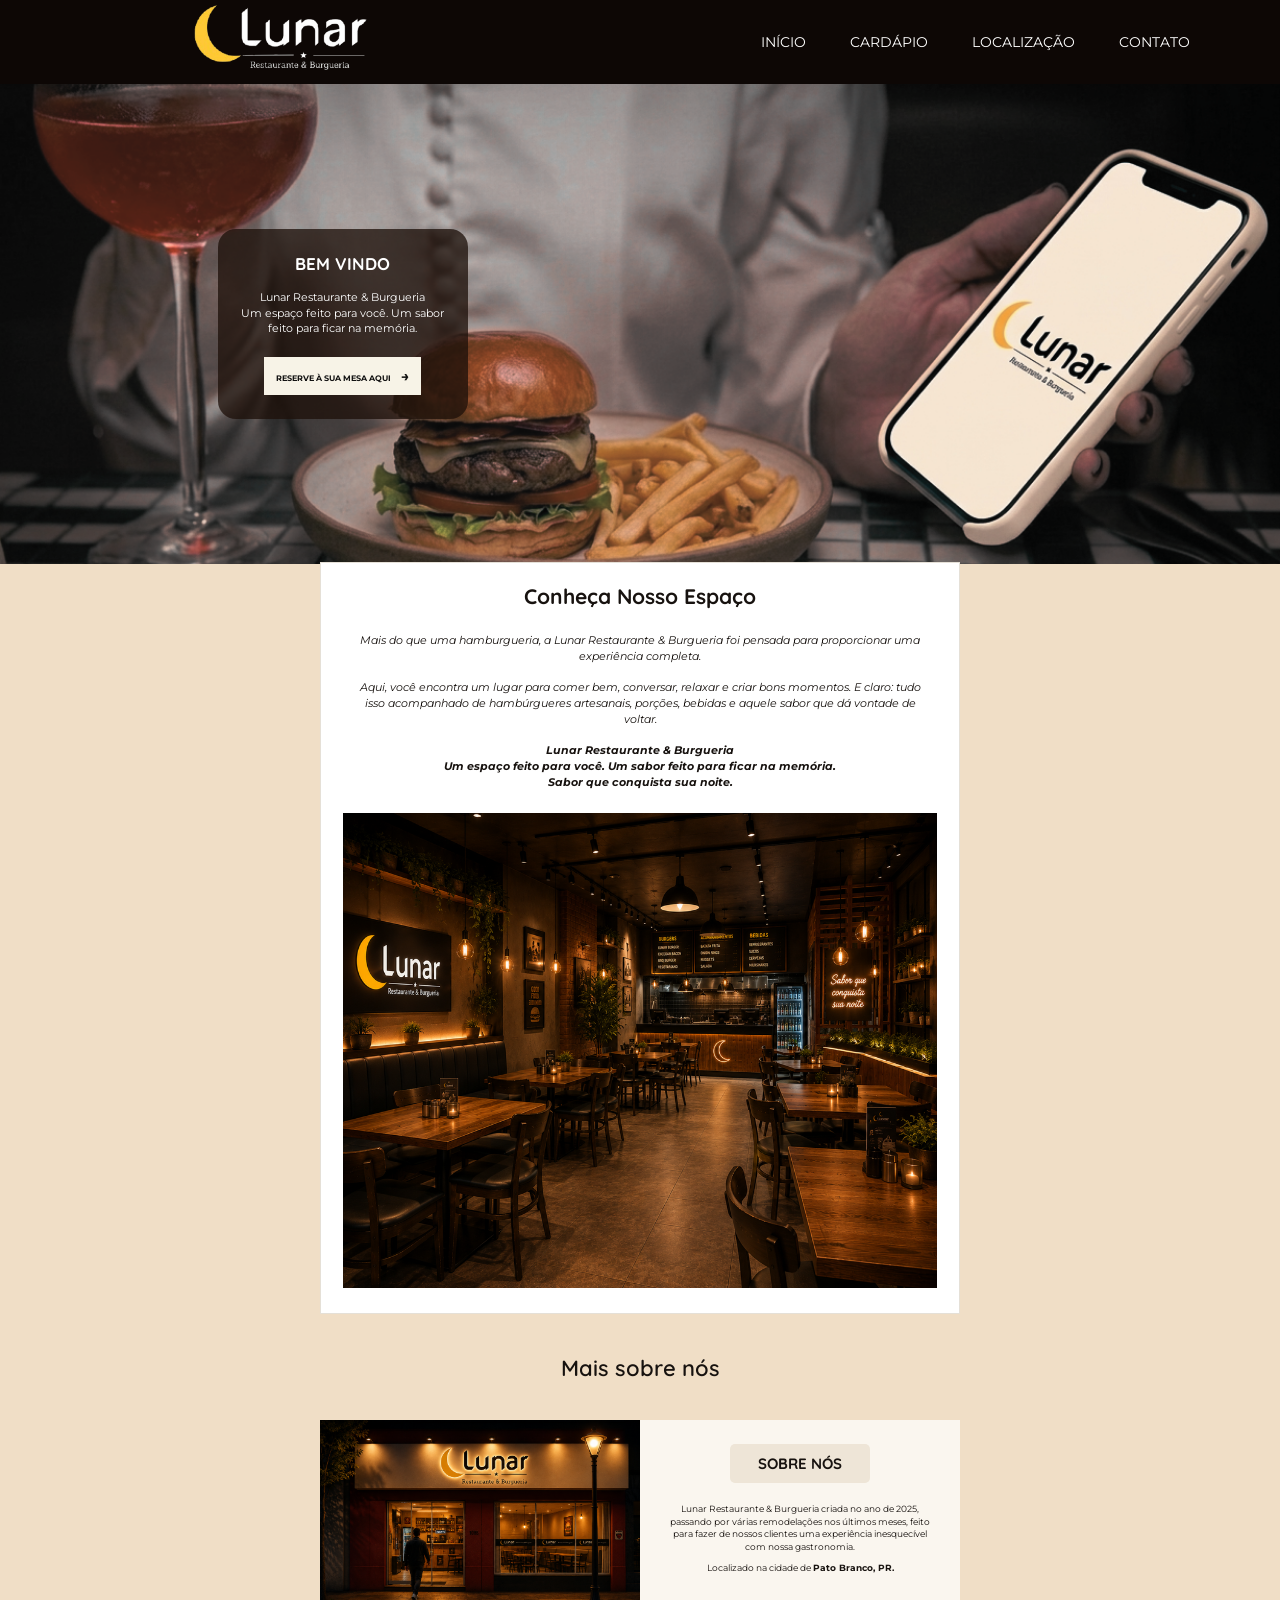
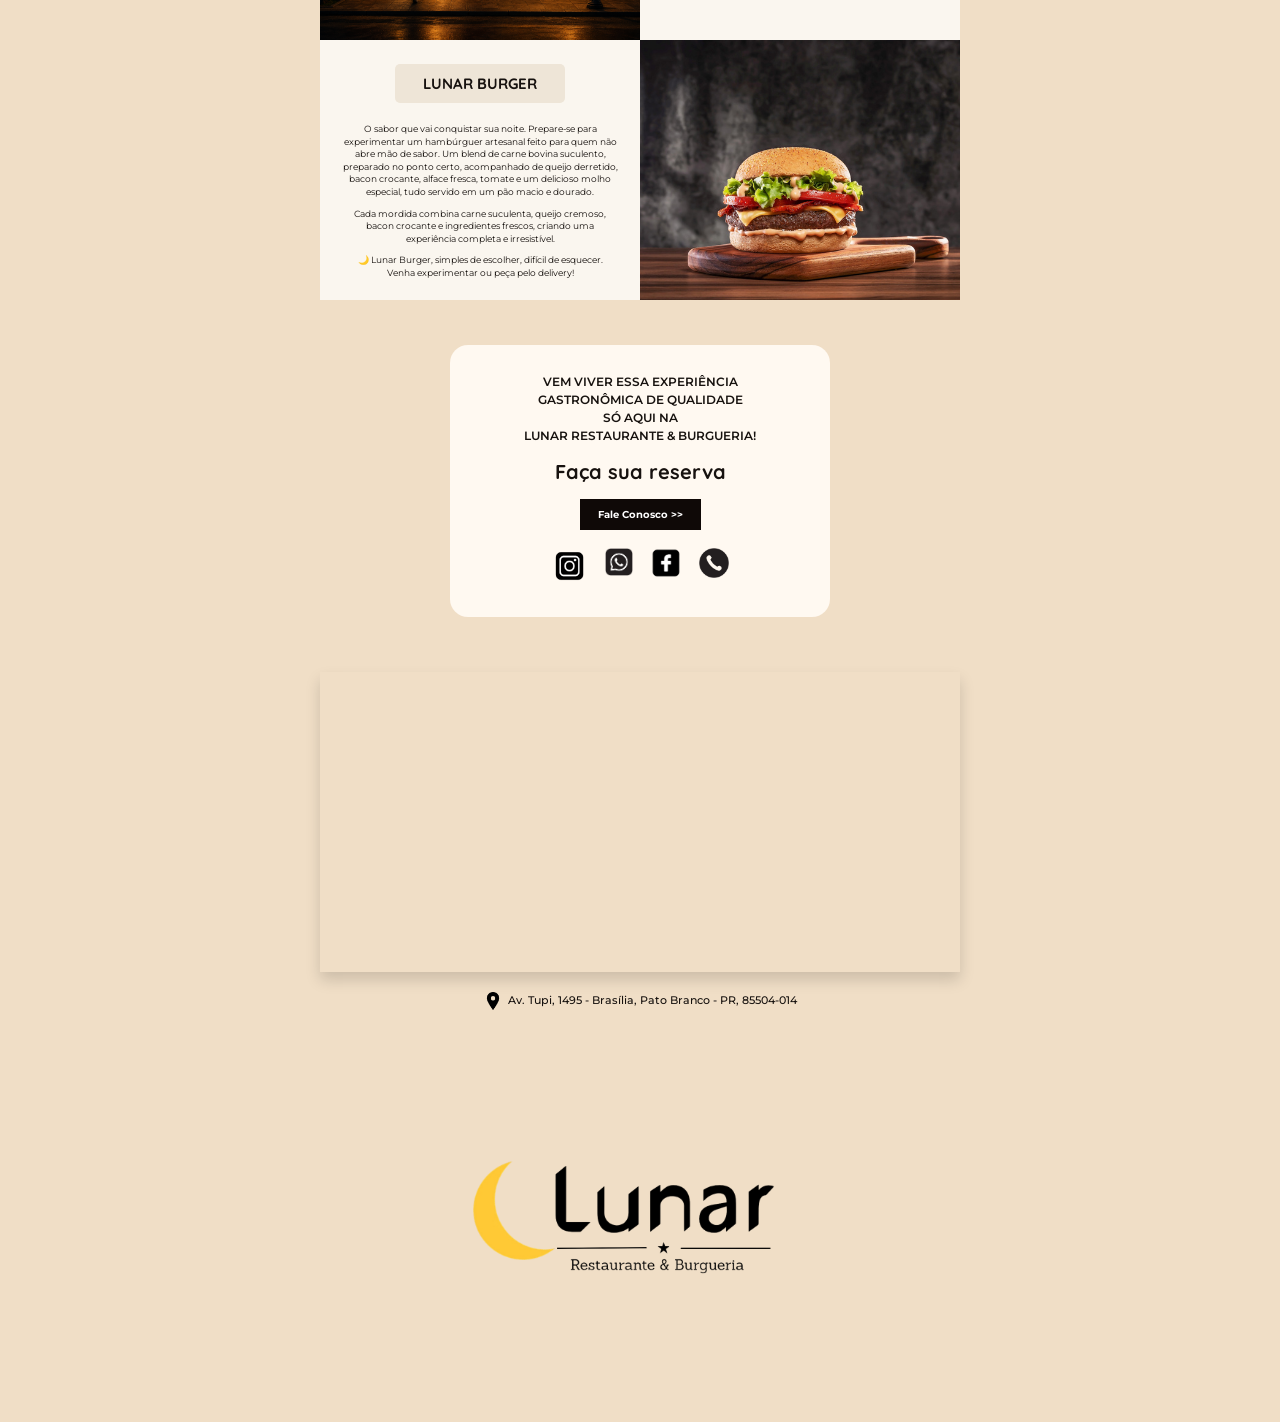
<file: index.html>
<!DOCTYPE html>
<html lang="pt-BR">
<head>
  <meta charset="UTF-8">
  <meta name="viewport" content="width=device-width, initial-scale=1.0">
  <title>Lunar Restaurante & Burgueria</title>
  <link rel="stylesheet" href="Css/style.css">
</head>
<body>
  <header class="header">
    <a href="index.html" ><img class="lunar-cabezalho" src="Images/Gotham.png" alt="Lunar Restaurante & Burgueria"></a>
    <nav class="nav" aria-label="Navegação principal">
      <a href="index.html">INÍCIO</a>
      <a href="cardapio.html">CARDÁPIO</a>
      <a href="#localizacao">LOCALIZAÇÃO</a>
      <a href="#contato">CONTATO</a>
    </nav>
  </header>

  <main>
    <section class="hero">
      <div class="hero-card">
        <h1>BEM VINDO</h1>
        <p>Lunar Restaurante &amp; Burgueria<br>Um espaço feito para você. Um sabor feito para ficar na memória.</p>
        <a class="btn-light" href="#contato">RESERVE À SUA MESA AQUI <span>→</span></a>
      </div>
    </section>

    <section class="section-intro">
      <div class="intro-card">
        <h2>Conheça Nosso Espaço</h2>
        <p>Mais do que uma hamburgueria, a Lunar Restaurante &amp; Burgueria foi pensada para proporcionar uma experiência completa.</p>
        <p>Aqui, você encontra um lugar para comer bem, conversar, relaxar e criar bons momentos. E claro: tudo isso acompanhado de hambúrgueres artesanais, porções, bebidas e aquele sabor que dá vontade de voltar.</p>
        <p class="strong"><strong>Lunar Restaurante &amp; Burgueria</strong><br><strong>Um espaço feito para você. Um sabor feito para ficar na memória.<br>Sabor que conquista sua noite.</strong></p>
        <img src="Images/espaco.png" alt="Interior da Lunar Restaurante & Burgueria">
      </div>
    </section>

    <section class="about-wrap">
      <h2 class="section-title">Mais sobre nós</h2>
      <div class="about-grid">
        <img src="Images/fachada.png" alt="Fachada da Lunar Restaurante & Burgueria">
        <div class="about-text">
          <h3>SOBRE NÓS</h3>
          <p>Lunar Restaurante &amp; Burgueria criada no ano de 2025, passando por várias remodelações nos últimos meses, feito para fazer de nossos clientes uma experiência inesquecível com nossa gastronomia.</p>
          <p>Localizado na cidade de <strong>Pato Branco, PR.</strong></p>
        </div>
        <div class="burger-text">
          <h3>LUNAR BURGER</h3>
          <p>O sabor que vai conquistar sua noite. Prepare-se para experimentar um hambúrguer artesanal feito para quem não abre mão de sabor. Um blend de carne bovina suculento, preparado no ponto certo, acompanhado de queijo derretido, bacon crocante, alface fresca, tomate e um delicioso molho especial, tudo servido em um pão macio e dourado.</p>
          <p>Cada mordida combina carne suculenta, queijo cremoso, bacon crocante e ingredientes frescos, criando uma experiência completa e irresistível.</p>
          <p>🌙 Lunar Burger, simples de escolher, difícil de esquecer.<br>Venha experimentar ou peça pelo delivery!</p>
        </div>
        <img src="Images/burger.png" alt="Hambúrguer artesanal Lunar">
      </div>
    </section>

    <section id="contato" class="contact-card">
      <p>VEM VIVER ESSA EXPERIÊNCIA<br>GASTRONÔMICA DE QUALIDADE<br>SÓ AQUI NA<br>LUNAR RESTAURANTE &amp; BURGUERIA!</p>
      <h2>Faça sua reserva</h2>
      <a class="btn-dark" href="https://wa.me/5546984006226" target="_blank" rel="noopener">Fale Conosco &gt;&gt;</a>
      <div class="socials" aria-label="Contato">
        <a href="#" aria-label="Instagram"><img class="insta" src="Images/vecteezy_instagram-logo-icon-sign-symbol-the-glyph-solid-black-color_54845289.png" alt=""></a>
        <a href="https://wa.me/5546984006226" target="_blank" rel="noopener" aria-label="WhatsApp"><img class="whats" src="Images/vecteezy_whatsapp-apps-icon_19874364.png" alt=""></a>
        <a href="#" aria-label="Facebook"><img class="face" src="Images/vecteezy_a-facebook-icon-logo_56006610.png" alt=""></a>
        <a href="tel:+5546984006226" aria-label="Telefone"><img class="telefone" src="Images/vecteezy_telephone-phone-call-icon-symbol_27179401.png" alt=""></a>
      </div>
    </section>

    <section id="localizacao" class="location">
      <iframe title="Localização da Lunar" src="https://www.google.com/maps/embed?pb=!1m18!1m12!1m3!1d3579.329153212872!2d-52.67560629117297!3d-26.218492490528682!2m3!1f0!2f0!3f0!3m2!1i1024!2i768!4f13.1!3m3!1m2!1s0x94e552e37507b5e9%3A0x28bc7ef01e18df2!2sLUNAR%20BURGUERIA%20E%20RESTAURANTE!5e0!3m2!1spt-BR!2sbr!4v1789477816256!5m2!1spt-BR!2sbr" loading="lazy" referrerpolicy="strict-origin-when-cross-origin"></iframe>
      <p><img src="Images/localizacao.png" alt=""> Av. Tupi, 1495 - Brasília, Pato Branco - PR, 85504-014</p>
    </section>
  </main>

  <footer class="footer">
    <img src="Images/logo-footer.png" alt="Lunar Restaurante & Burgueria">
  </footer>
</body>
</html>
</file>
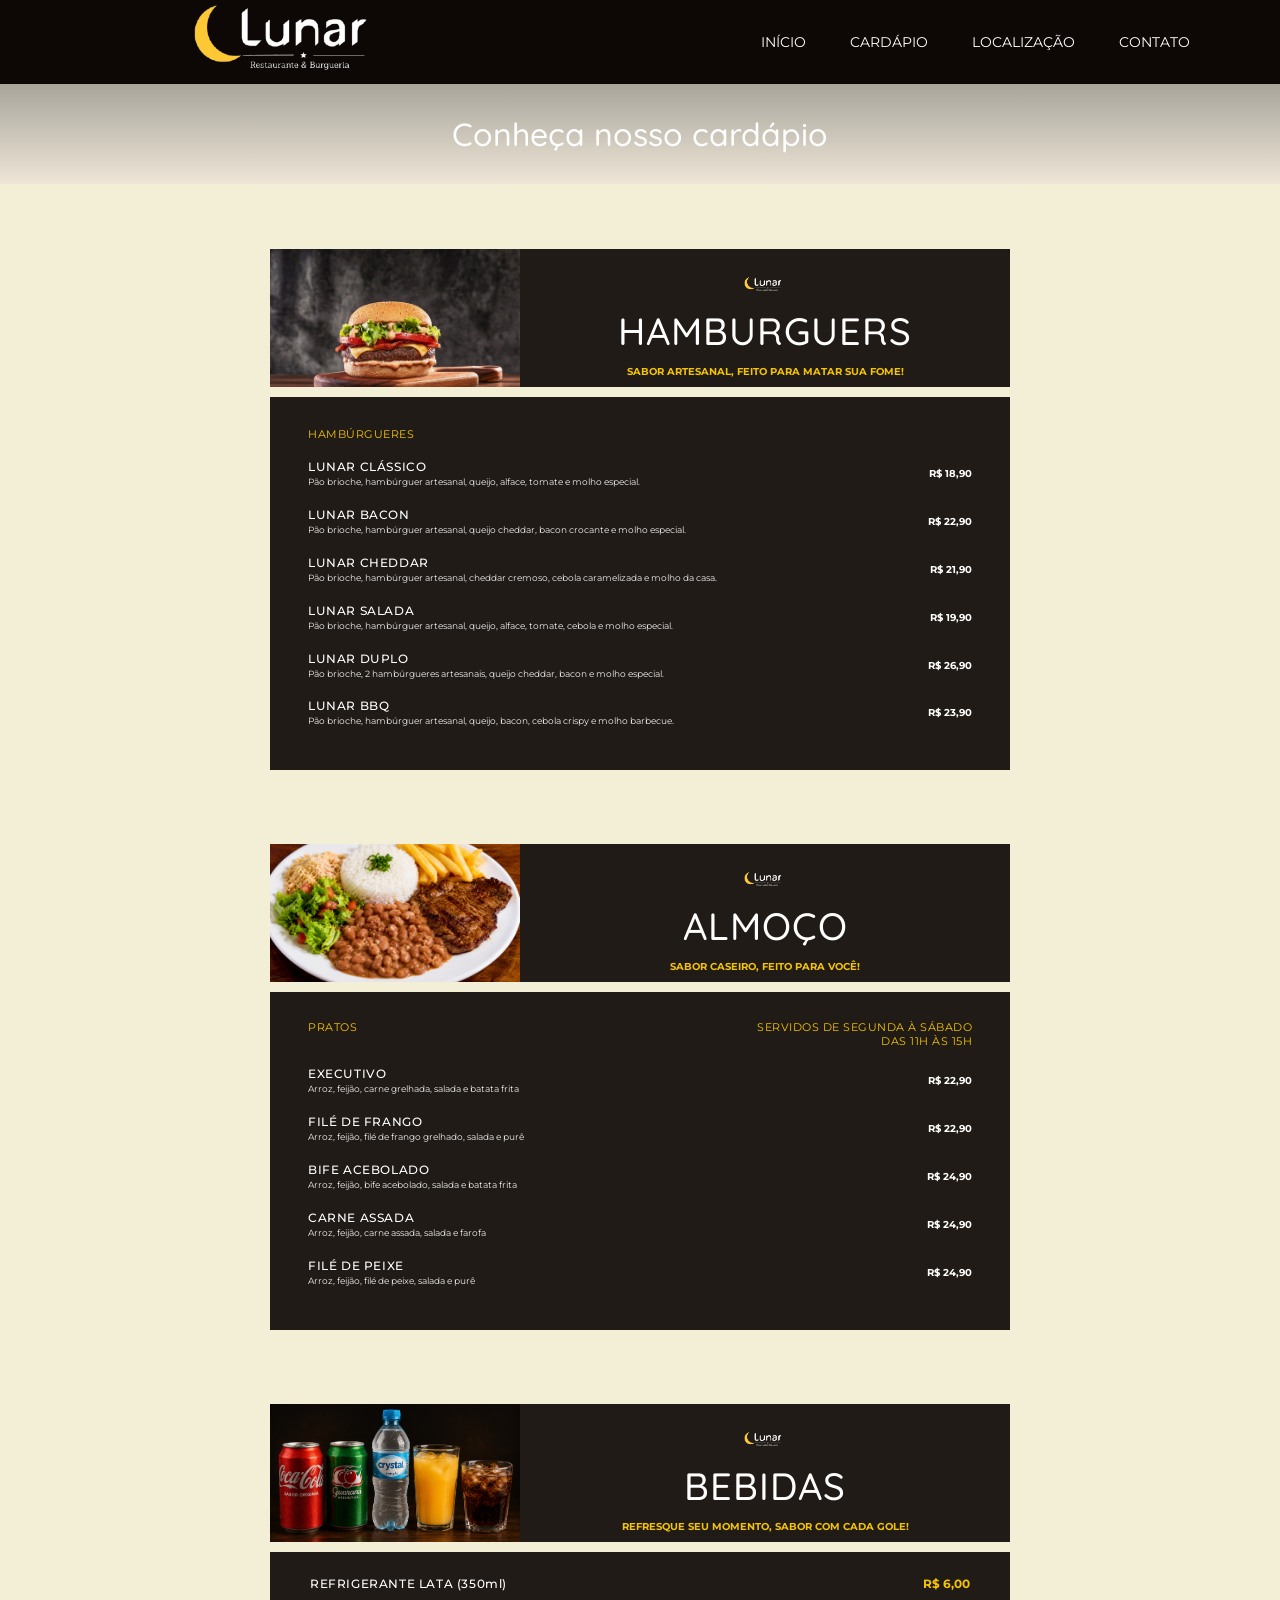
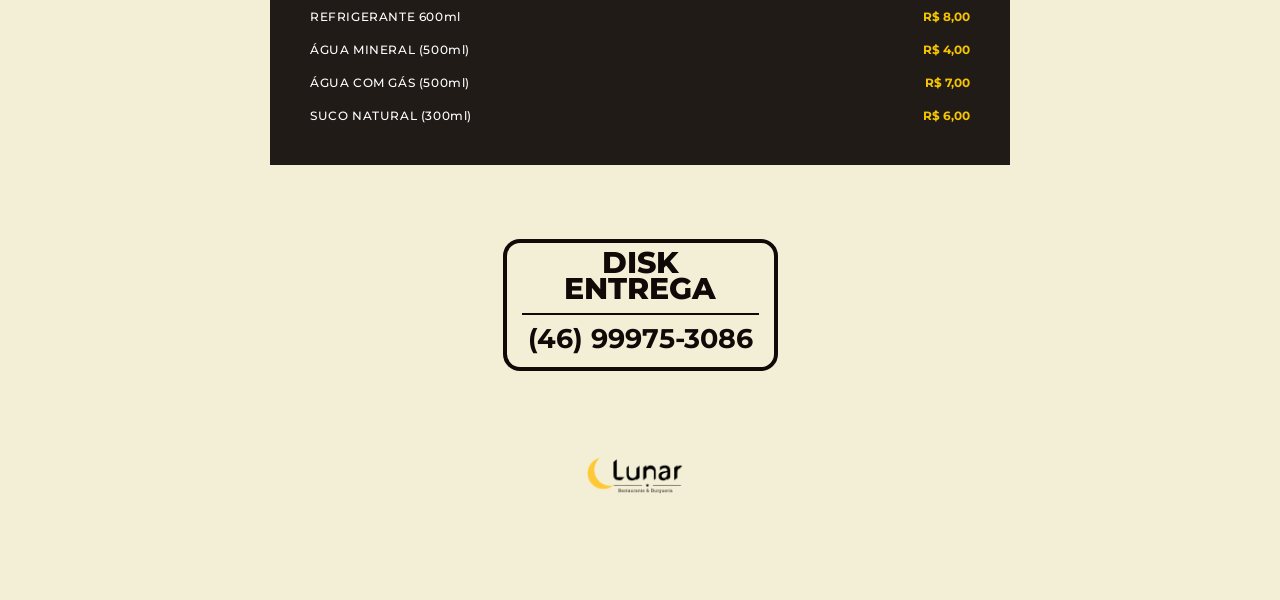
<file: cardapio.html>
<!DOCTYPE html>
<html lang="pt-BR">
<head>
  <meta charset="UTF-8">
  <meta name="viewport" content="width=device-width, initial-scale=1.0">
  <title>Cardápio Lunar</title>
  <link rel="stylesheet" href="Css/style.css">
</head>
<body class="menu-page">
  <header class="header">
    <a href="index.html" ><img  class="lunar-cabezalho" src="Images/Gotham.png" alt="Lunar Restaurante & Burgueria"></a>
    <nav class="nav" aria-label="Navegação principal">
      <a href="index.html">INÍCIO</a>
      <a href="cardapio.html">CARDÁPIO</a>
      <a href="index.html#localizacao">LOCALIZAÇÃO</a>
      <a href="index.html#contato">CONTATO</a>
    </nav>
  </header>

  <main>
    <section class="menu-heading"><h1>Conheça nosso cardápio</h1></section>

    <div class="menu-container">
      <section class="menu-section">
        <div class="menu-banner">
          <img src="Images/burger.png" alt="Hambúrguer artesanal">
          <div><img class="banner-logo" src="Images/Gotham.png" alt="Lunar"><h2>HAMBURGUERS</h2><strong>SABOR ARTESANAL, FEITO PARA MATAR SUA FOME!</strong></div>
        </div>
        <div class="menu-list">
          <div class="list-title">HAMBÚRGUERES</div>
          <div class="item"><div><h3>LUNAR CLÁSSICO</h3><p>Pão brioche, hambúrguer artesanal, queijo, alface, tomate e molho especial.</p></div><strong>R$ 18,90</strong></div>
          <div class="item"><div><h3>LUNAR BACON</h3><p>Pão brioche, hambúrguer artesanal, queijo cheddar, bacon crocante e molho especial.</p></div><strong>R$ 22,90</strong></div>
          <div class="item"><div><h3>LUNAR CHEDDAR</h3><p>Pão brioche, hambúrguer artesanal, cheddar cremoso, cebola caramelizada e molho da casa.</p></div><strong>R$ 21,90</strong></div>
          <div class="item"><div><h3>LUNAR SALADA</h3><p>Pão brioche, hambúrguer artesanal, queijo, alface, tomate, cebola e molho especial.</p></div><strong>R$ 19,90</strong></div>
          <div class="item"><div><h3>LUNAR DUPLO</h3><p>Pão brioche, 2 hambúrgueres artesanais, queijo cheddar, bacon e molho especial.</p></div><strong>R$ 26,90</strong></div>
          <div class="item"><div><h3>LUNAR BBQ</h3><p>Pão brioche, hambúrguer artesanal, queijo, bacon, cebola crispy e molho barbecue.</p></div><strong>R$ 23,90</strong></div>
        </div>
      </section>

      <section class="menu-section">
        <div class="menu-banner">
          <img src="Images/almoco.png" alt="Prato de almoço">
          <div><img class="banner-logo" src="Images/Gotham.png" alt="Lunar"><h2>ALMOÇO</h2><strong>SABOR CASEIRO, FEITO PARA VOCÊ!</strong></div>
        </div>
        <div class="menu-list lunch-list">
          <div class="list-title-row"><span>PRATOS</span><span>SERVIDOS DE SEGUNDA À SÁBADO<br>DAS 11H ÀS 15H</span></div>
          <div class="item"><div><h3>EXECUTIVO</h3><p>Arroz, feijão, carne grelhada, salada e batata frita</p></div><strong>R$ 22,90</strong></div>
          <div class="item"><div><h3>FILÉ DE FRANGO</h3><p>Arroz, feijão, filé de frango grelhado, salada e purê</p></div><strong>R$ 22,90</strong></div>
          <div class="item"><div><h3>BIFE ACEBOLADO</h3><p>Arroz, feijão, bife acebolado, salada e batata frita</p></div><strong>R$ 24,90</strong></div>
          <div class="item"><div><h3>CARNE ASSADA</h3><p>Arroz, feijão, carne assada, salada e farofa</p></div><strong>R$ 24,90</strong></div>
          <div class="item"><div><h3>FILÉ DE PEIXE</h3><p>Arroz, feijão, filé de peixe, salada e purê</p></div><strong>R$ 24,90</strong></div>
        </div>
      </section>

      <section class="menu-section">
        <div class="menu-banner">
          <img src="Images/bebidas.png" alt="Bebidas">
          <div><img class="banner-logo" src="Images/Gotham.png" alt="Lunar"><h2>BEBIDAS</h2><strong>REFRESQUE SEU MOMENTO, SABOR COM CADA GOLE!</strong></div>
        </div>
        <div class="menu-list drinks-list">
          <div class="item"><div><h3>REFRIGERANTE LATA (350ml)</h3></div><strong>R$ 6,00</strong></div>
          <div class="item"><div><h3>REFRIGERANTE 600ml</h3></div><strong>R$ 8,00</strong></div>
          <div class="item"><div><h3>ÁGUA MINERAL (500ml)</h3></div><strong>R$ 4,00</strong></div>
          <div class="item"><div><h3>ÁGUA COM GÁS (500ml)</h3></div><strong>R$ 7,00</strong></div>
          <div class="item"><div><h3>SUCO NATURAL (300ml)</h3></div><strong>R$ 6,00</strong></div>
        </div>
      </section>

      <div class="delivery-box"><span>DISK<br>ENTREGA</span><div></div><strong>(46) 99975-3086</strong></div>
      <img class="menu-footer-logo" src="Images/logo-footer.png" alt="Lunar Restaurante & Burgueria">
    </div>
  </main>
</body>
</html>
</file>
<file: Css/style.css>
@import url('https://fonts.googleapis.com/css2?family=Montserrat:wght@400;500;600;700&family=Quicksand:wght@400;500;600;700&display=swap');

:root {
    --cream: #f0dec6;
    --menu-bg: #f3eed6;
    --dark: #211b17;
    --header: #0d0705;
    --gold: #f4c400;
    --text: #17120f;
}

* {
    box-sizing: border-box;
}

html {
    scroll-behavior: smooth;
}

body {
    margin: 0;
    background: var(--cream);
    color: var(--text);
    font-family: 'Montserrat', Arial, sans-serif;
}

a {
    text-decoration: none;
    color: inherit;
}

.header {
    height: 84px;
    background: var(--header);
    display: flex;
    align-items: center;
    justify-content: space-between;
    padding: 0 7%;
    position: relative;
    z-index: 10;
}

.lunar-cabezalho {
    width: 400px;
    height: auto;
    display: block;
}

.nav {
    display: flex;
    gap: 44px;
    align-items: center;
}

.nav a {
    font-size: 14px;
    color: #fff;
    transition: .2s;
}

.nav a:hover {
    color: var(--gold);
}

.insta{
    width: 35px;
}
.whats{
    width: 28px;
}
.face{
    width: 30px;
}
.telefone{

    width: 30px;
}

.hero {
    min-height: 480px;
    background: url('../Images/apresentacion.png') center/cover no-repeat;
    display: flex;
    align-items: center;
}

.hero-card {
    margin-left: 17%;
    width: 250px;
    background: rgba(30,17,10,.76);
    border-radius: 18px;
    padding: 24px 20px;
    color: #fff;
    text-align: center;
}

.hero-card h1 {
    font-family: 'Quicksand', sans-serif;
    font-size: 17px;
    margin: 0 0 16px;
}

.hero-card p {
    font-size: 11px;
    line-height: 1.45;
    margin: 0 0 20px;
}

.btn-light {
    display: inline-block;
    background: #f7f3e7;
    color: #111;
    padding: 10px 12px;
    font-size: 8px;
    font-weight: 700;
}

.btn-light span {
    font-size: 14px;
    margin-left: 8px;
}

.section-intro {
    padding: 0 20px 25px;
}

.intro-card {
    max-width: 640px;
    margin: -2px auto 0;
    background: #fff;
    padding: 20px 22px 25px;
    border: 1px solid #e5e0d7;
}

.intro-card h2 {
    font-family: 'Quicksand', sans-serif;
    text-align: center;
    font-size: 21px;
    margin: 0 0 24px;
}

.intro-card p {
    font-size: 11px;
    line-height: 1.45;
    text-align: center;
    font-style: italic;
    margin: 0 10px 15px;
}

.intro-card .strong {
    font-style: italic;
}

.intro-card > img {
    width: 100%;
    display: block;
    margin-top: 22px;
}

.about-wrap {
    padding: 15px 20px 45px;
}

.section-title {
    text-align: center;
    font-family: 'Quicksand', sans-serif;
    font-size: 22px;
    font-weight: 600;
    margin: 0 0 38px;
}

.about-grid {
    max-width: 640px;
    margin: auto;
    display: grid;
    grid-template-columns: 1fr 1fr;
    grid-template-rows: 220px 260px;
    background: #fff;
}

.about-grid > img {
    width: 100%;
    height: 100%;
    object-fit: cover;
}

.about-text,
.burger-text {
    background: #faf6ef;
    padding: 24px 22px;
    text-align: center;
}

.about-text h3,
.burger-text h3 {
    display: inline-block;
    background: #eee5d7;
    padding: 10px 28px;
    border-radius: 5px;
    font-family: 'Quicksand', sans-serif;
    font-size: 15px;
    margin: 0 0 20px;
}

.about-text p,
.burger-text p {
    font-size: 9px;
    line-height: 1.4;
    margin: 0 0 9px;
}

.burger-text {
    grid-column: 1;
}

.about-grid > img:last-child {
    grid-column: 2;
}

.contact-card {
    width: 380px;
    max-width: calc(100% - 40px);
    margin: 0 auto 55px;
    background: #fff9f1;
    border-radius: 18px;
    padding: 28px 25px;
    text-align: center;
}

.contact-card > p {
    font-size: 12px;
    line-height: 1.5;
    margin: 0 0 14px;
    font-weight: 600;
}

.contact-card h2 {
    font-family: 'Quicksand', sans-serif;
    font-size: 20px;
    margin: 8px 0 15px;
}

.btn-dark {
    display: inline-block;
    background: #0f0907;
    color: #fff;
    padding: 9px 18px;
    font-size: 10px;
    font-weight: 700;
}

.socials {
    display: flex;
    justify-content: center;
    gap: 18px;
    margin-top: 18px;
}

.socials a {
    font-weight: 700;
    font-size: 18px;
}

.location {
    padding: 0 20px 110px;
    text-align: center;
}

.location iframe {
    width: 640px;
    max-width: 100%;
    height: 300px;
    border: 0;
    box-shadow: 0 8px 14px rgba(0,0,0,.15);
}

.location p {
    font-size: 11px;
    font-weight: 500;
    margin: 16px 0 0;
}

.location p img {
    width: 18px;
    height: 18px;
    vertical-align: middle;
    margin-right: 3px;
}

.footer {
    height: 210px;
    display: flex;
    justify-content: center;
    align-items: center;
}

.footer img {
    width: 700px;
}

.menu-page {
    background: var(--menu-bg);
}

.menu-heading {
    height: 100px;
    background: linear-gradient(#a8a59b,#eee5d7 );
    display: flex;
    align-items: center;
    justify-content: center;
}

.menu-heading h1 {
    font-family: 'Quicksand', sans-serif;
    color: #fff;
    font-size: 32px;
    font-weight: 500;
    margin: 0;
}

.menu-container {
    width: 740px;
    max-width: calc(100% - 40px);
    margin: 65px auto 60px;
}

.menu-section {
    margin-bottom: 74px;
}

.menu-banner {
    height: 138px;
    background: var(--dark);
    display: grid;
    grid-template-columns: 250px 1fr;
    overflow: hidden;
    border-radius: 0;
}

.menu-banner > img {
    width: 100%;
    height: 138px;
    object-fit: cover;
}

.menu-banner > div {
    text-align: center;
    color: #fff;
    padding: 16px 12px;
}

.banner-logo {
    width: 95px;
    height: 48px;
    object-fit: contain;
    display: block;
    margin: -4px auto 0;
}

.menu-banner h2 {
    font-family: 'Quicksand', sans-serif;
    font-size: 38px;
    letter-spacing: 1px;
    margin: -2px 0 5px;
    font-weight: 500;
}

.menu-banner strong {
    font-size: 10px;
    color: var(--gold);
}

.menu-list {
    background: var(--dark);
    color: #fff;
    margin-top: 10px;
    padding: 30px 38px 24px;
}

.list-title,
.list-title-row {
    color: var(--gold);
    font-size: 11px;
    letter-spacing: .5px;
    margin-bottom: 18px;
}

.list-title-row {
    display: flex;
    justify-content: space-between;
    text-align: right;
}

.list-title-row span:first-child {
    text-align: left;
}

.item {
    display: flex;
    justify-content: space-between;
    align-items: flex-start;
    gap: 20px;
    margin-bottom: 18px;
}

.item h3 {
    font-size: 12px;
    font-weight: 500;
    letter-spacing: .6px;
    margin: 0 0 3px;
}

.item p {
    font-size: 8.5px;
    color: #eee;
    margin: 0;
    line-height: 1.4;
}

.item > strong {
    font-size: 10px;
    white-space: nowrap;
    margin-top: 8px;
}

.lunch-list {
    padding-top: 28px;
}

.drinks-list {
    padding: 24px 40px;
}

.drinks-list .item {
    margin-bottom: 15px;
}

.drinks-list .item h3 {
    font-size: 12px;
}

.drinks-list .item > strong {
    color: var(--gold);
    font-size: 12px;
    margin-top: 0;
}

.delivery-box {
    width: 275px;
    margin: 10px auto 45px;
    border: 4px solid #0f0907;
    border-radius: 17px;
    text-align: center;
    padding: 8px 15px 12px;
    color: #0f0907;
}

.delivery-box span {
    font-size: 30px;
    font-weight: 800;
    line-height: .8;
}

.delivery-box div {
    height: 2px;
    background: #0f0907;
    margin: 10px 0 7px;
}

.delivery-box > strong {
    font-size: 27px;
}

.menu-footer-logo {
    display: block;
    width: 220px;
    margin: 0 auto;
}

@media (max-width: 800px) {

    .header {
        height: 72px;
        padding: 0 22px;
    }

    .brand img {
        width: 105px;
    }

    .nav {
        gap: 15px;
    }

    .nav a {
        font-size: 10px;
    }

    .hero {
        min-height: 390px;
    }

    .hero-card {
        margin-left: 8%;
        width: 210px;
    }

    .menu-container {
        margin-top: 45px;
    }

    .menu-banner {
        grid-template-columns: 35% 65%;
    }

    .menu-banner h2 {
        font-size: 28px;
    }

    .menu-banner strong {
        font-size: 8px;
    }

    .menu-list {
        padding: 25px 22px;
    }

    .about-grid {
        grid-template-rows: 190px 290px;
    }

    .contact-card {
        width: 360px;
    }
}

@media (max-width: 560px) {

    .header {
        height: auto;
        min-height: 72px;
        flex-direction: column;
        gap: 4px;
        padding: 9px 10px;
    }

    .nav {
        gap: 13px;
        flex-wrap: wrap;
        justify-content: center;
    }

    .hero {
        min-height: 440px;
        align-items: flex-end;
        padding-bottom: 25px;
    }

    .hero-card {
        margin: 0 auto;
        width: 230px;
    }

    .intro-card {
        padding: 18px 15px;
    }

    .about-grid {
        grid-template-columns: 1fr;
        grid-template-rows: auto;
    }

    .about-grid > img,
    .about-grid > img:last-child,
    .burger-text {
        grid-column: auto;
        height: 220px;
    }

    .about-text {
        min-height: 220px;
    }

    .menu-heading {
        height: 85px;
    }

    .menu-heading h1 {
        font-size: 25px;
    }

    .menu-container {
        max-width: calc(100% - 24px);
        margin-top: 35px;
    }

    .menu-banner {
        height: 125px;
        grid-template-columns: 34% 66%;
    }

    .menu-banner > img {
        height: 125px;
    }

    .menu-banner > div {
        padding: 8px 5px;
    }

    .banner-logo {
        width: 80px;
        height: 40px;
    }

    .menu-banner h2 {
        font-size: 22px;
    }

    .menu-banner strong {
        font-size: 7px;
    }

    .menu-list {
        padding: 24px 16px;
    }

    .item {
        gap: 10px;
    }

    .item h3 {
        font-size: 10px;
    }

    .item p {
        font-size: 7.5px;
    }

    .item > strong {
        font-size: 9px;
    }

    .list-title,
    .list-title-row {
        font-size: 8px;
    }

    .delivery-box {
        width: 245px;
    }

    .delivery-box span {
        font-size: 27px;
    }

    .delivery-box > strong {
        font-size: 23px;
    }
}
</file>
